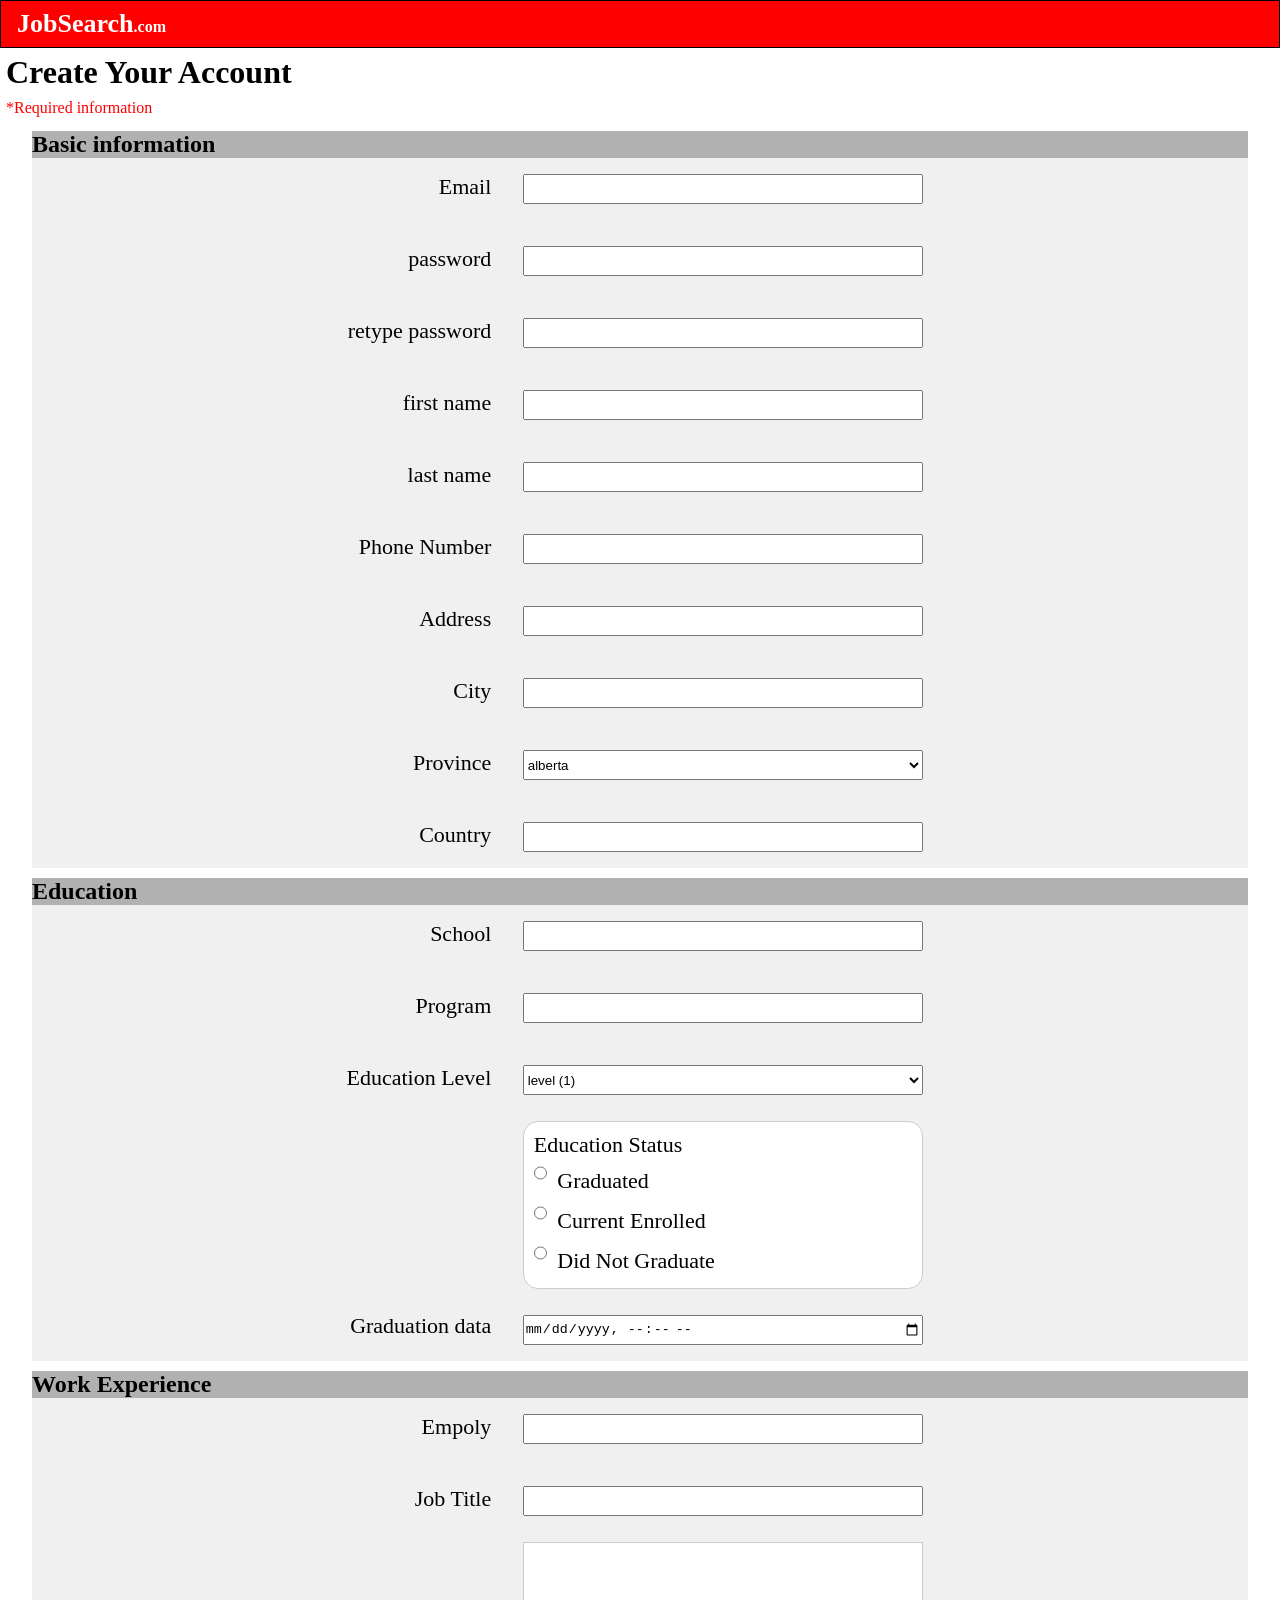
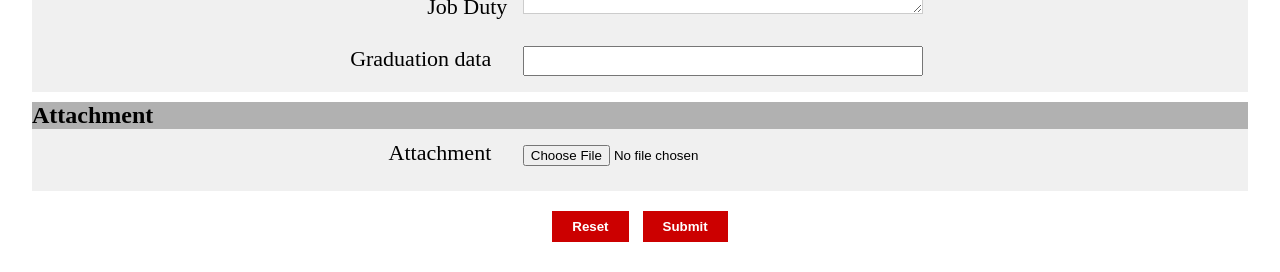
<file: task/index.html>
<!doctype html>
<html lang="en">
  <head>
    <meta charset="UTF-8" />
    <meta name="viewport" content="width=device-width, initial-scale=1.0" />
    <title>Task Creativa</title>
    <link rel="stylesheet" href="style.css" />
    <link
      rel="shortcut icon"
      href="imges/list_task_tasklist_checklist_check_icon_145964.png"
      type="image/x-icon"
    />
  </head>
  <body>
    <div class="continer">
      <div class="header">JobSearch<span>.com</span></div>
    </div>

    <div class="title">
      <h1>Create Your Account</h1>
      <p>*Required information</p>
    </div>

    <div class="section">
      <div class="section-title">
        <h2>Basic information</h2>
      </div>
      <div class="section-content">
        <div class="row">
          <label>Email</label>
          <input name="mail" type="email" />
        </div>
        <div class="row">
          <label>password</label>
          <input name="password" type="password" />
        </div>
        <div class="row">
          <label>retype password</label>
          <input name="re-password" type="password" />
        </div>
        <div class="row">
          <label>first name</label>
          <input name="FName" type="text" />
        </div>
        <div class="row">
          <label>last name</label>
          <input name="LName" type="text" />
        </div>
        <div class="row">
          <label>Phone Number</label>
          <input name="PNum" type="text" />
        </div>
        <div class="row">
          <label>Address</label>
          <input name="Address" type="text" />
        </div>
        <div class="row">
          <label>City</label>
          <input name="City" type="text" />
        </div>
        <div class="row">
          <label>Province</label>
          <select name="Province">
            <option value="alberta">alberta</option>
            <option value="El-marj">El-marj</option>
            <option value="Ain Shams">Ain Shams</option>
          </select>
        </div>
        <div class="row">
          <label>Country</label>
          <input name="Country" type="text" />
        </div>
      </div>
    </div>
    <div class="section">
      <div class="section-title">
        <h2>Education</h2>
      </div>
      <div class="section-content">
        <div class="row">
          <label>School</label>
          <input name="School" type="text" />
        </div>
        <div class="row">
          <label>Program</label>
          <input name="Program" type="text" />
        </div>
        <div class="row">
          <label>Education Level</label>
          <select name="E-L">
            <option value="1">level (1)</option>
            <option value="2">level (2)</option>
            <option value="3">level (3)</option>
            <option value="4">level (4)</option>
          </select>
        </div>

        <div class="row">
          <label></label>
          <div class="radio-box">
            <p>Education Status</p>
            <div class="radio-options">
              <input type="radio" id="graduated" name="edu_status" />
              <label for="graduated" class="radio-label">Graduated</label><br />

              <input type="radio" id="current" name="edu_status" />
              <label for="current" class="radio-label">Current Enrolled</label
              ><br />

              <input type="radio" id="didnot" name="edu_status" />
              <label for="didnot" class="radio-label">Did Not Graduate</label>
            </div>
          </div>
        </div>
        <div class="row">
          <label>Graduation data</label>
          <input name="G-D" type="datetime-local" />
        </div>
      </div>
    </div>
    <div class="section">
      <div class="section-title">
        <h2>Work Experience</h2>
      </div>
      <div class="section-content">
        <div class="row">
          <label>Empoly</label>
          <input name="Empoly" type="text" />
        </div>
        <div class="row">
          <label>Job Title</label>
          <input name="J-T" type="text" />
        </div>
        <div class="row">
          <label>Job Duty</label>
          <textarea name="job_duty" rows="4"></textarea>
        </div>
        <div class="row">
          <label>Graduation data</label>
          <input name="Work-Year" type="text" />
        </div>
      </div>
    </div>
    <div class="section">
      <div class="section-title">
        <h2>Attachment</h2>
      </div>
      <div class="section-content">
        <div class="row">
          <label>Attachment</label>
          <input name="Empoly" type="file" />
        </div>
      </div>
    </div>
    <div class="buttons-row">
      <button type="reset" class="btn-reset">Reset</button>
      <button type="submit" class="btn-submit">Submit</button>
    </div>
  </body>
</html>
</file>
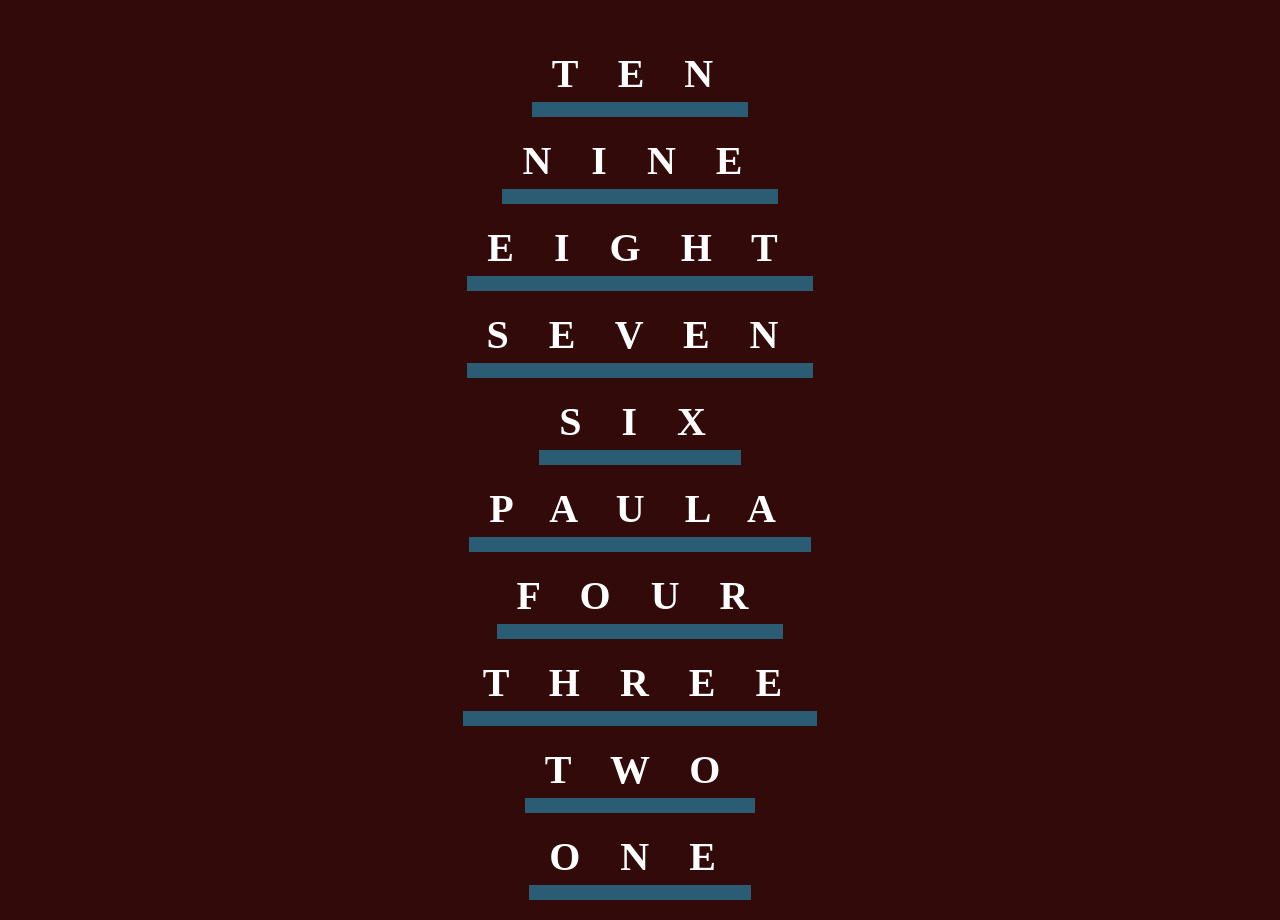
<file: task2/index.html>
<!DOCTYPE html>
<html lang="en">
<head>
    <meta charset="UTF-8" />
    <meta name="viewport" content="width=device-width, initial-scale=1.0" />
    <title>Task Creativa</title>
    <link rel="stylesheet" href="style.css" />
    <link
      rel="shortcut icon"
      href="list_task_tasklist_checklist_check_icon_145964.png"
      type="image/x-icon"
    />
</head>
<body>
    <div class="container">
        <div class="word">T E N</div><br>
        <div class="word">N I N E</div><br>
        <div class="word">E I G H T</div><br>
        <div class="word">S E V E N</div><br>
        <div class="word">S I X</div><br>
        <div class="word" id="paula">P A U L A</div><br>
        <div class="word">F O U R</div><br>
        <div class="word">T H R E E</div><br>
        <div class="word">T W O</div><br>
        <div class="word">O N E</div>
    </div>
</body>
</html>
</file>
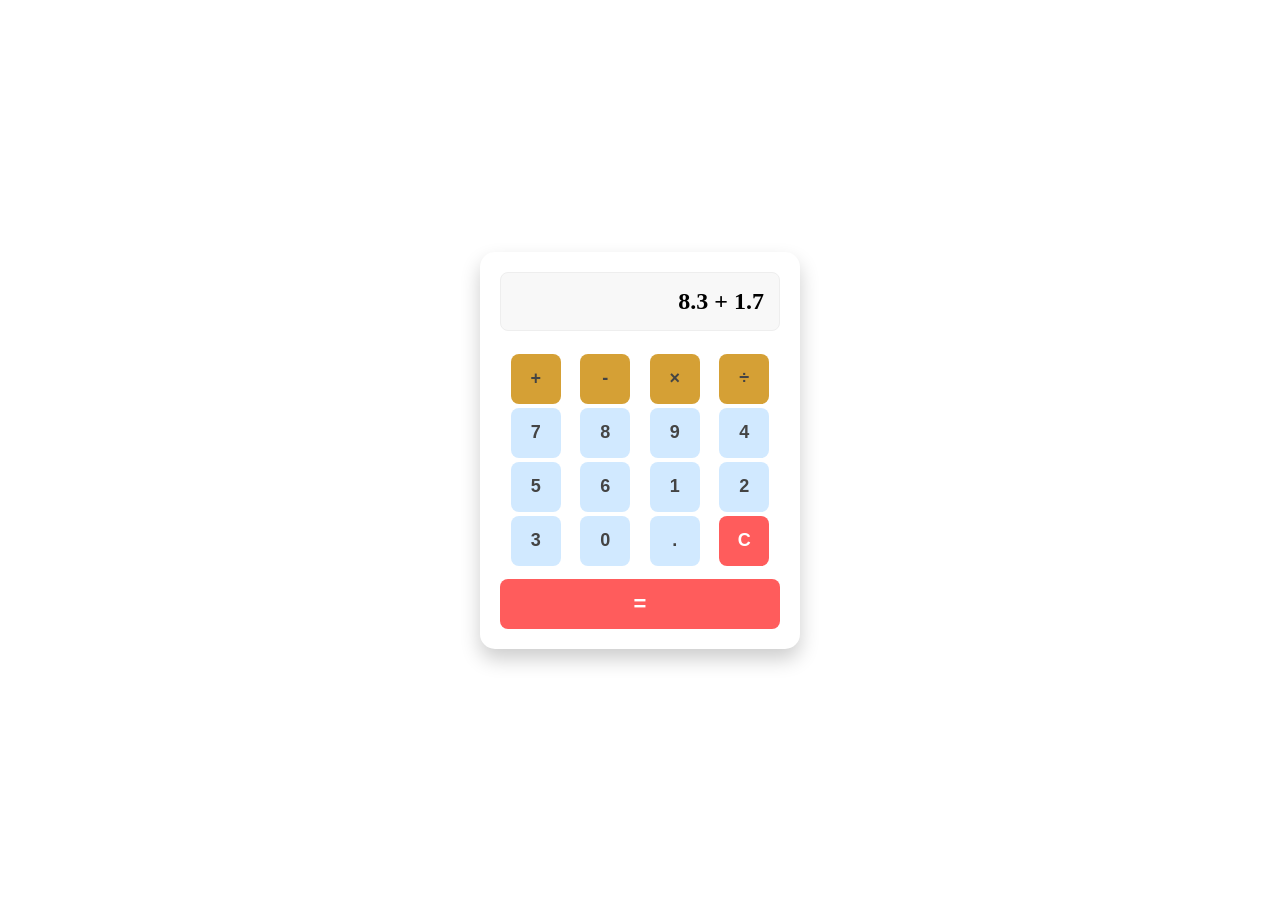
<file: task3/index.html>
<!DOCTYPE html>
<html lang="en">
<head>
    <meta charset="UTF-8">
    <title>Calculator Task</title>
    <link rel="stylesheet" href="style.css">
</head>
<body>
    <div class="card">
        <div class="screen">8.3 + 1.7</div>
        
        <table>
            <tr>
                <td><button class="btn-orange">+</button></td>
                <td><button class="btn-orange">-</button></td>
                <td><button class="btn-orange">×</button></td>
                <td><button class="btn-orange">÷</button></td>
            </tr>
            <tr>
                <td><button class="btn-blue">7</button></td>
                <td><button class="btn-blue">8</button></td>
                <td><button class="btn-blue">9</button></td>
                <td><button class="btn-blue">4</button></td>
            </tr>
            <tr>
                <td><button class="btn-blue">5</button></td>
                <td><button class="btn-blue">6</button></td>
                <td><button class="btn-blue">1</button></td>
                <td><button class="btn-blue">2</button></td>
            </tr>
            <tr>
                <td><button class="btn-blue">3</button></td>
                <td><button class="btn-blue">0</button></td>
                <td><button class="btn-blue">.</button></td>
                <td><button class="btn-red">C</button></td>
            </tr>
        </table>
        
        <button class="btn-equal">=</button>
    </div>
</body>
</html>
</file>
<file: task/style.css>
* {
  margin: 0;
  padding: 0;
  box-sizing: border-box;
}
.continer {
  width: 100%;
  border: 1px solid #000;
}
.header {
  background-color: red;
  font-size: 26px;
  font-weight: bold;
  padding: 8px 16px;
  color: white;
}
.header span {
  font-size: 16px;
}
.title {
  padding: 6px;
}
.title p {
  color: red;
  margin: 8px 0px;
}
.section {
  text-align: center;
  width: 95%;
  margin: auto;
}
.section-title {
  background-color: #b1b1b1;
  color: black;
  text-align: left;
}
.section-content {
  background-color: #f0f0f0;
  font-size: 22px;
}
.section-content .row input {
  width: 400px;
  margin: 16px;
  height: 30px;
}
.section-content .row select {
  width: 400px;
  margin: 16px;
  height: 30px;
}
.row {
  text-align: center;
  margin-bottom: 10px;
}
.row label {
  display: inline-block;
  width: 150px;
  text-align: right;
  margin-right: 10px;
}
.radio-box {
  display: inline-block;
  width: 400px;
  border: 1px solid #ccc;
  padding: 10px;
  background-color: #fff;
  text-align: left;
  border-radius: 15px;
}

.radio-box input[type="radio"] {
  width: auto !important;
  margin: 0 5px 10px 0 !important;
}

.radio-box label {
  width: auto !important;
  display: inline !important;
  text-align: left !important;
}
.section-content .row textarea {
  width: 400px;
  padding: 5px;
  border: 1px solid #ccc;
}

.buttons-row {
    text-align: center; 
    margin-top: 20px;
    padding-bottom: 30px; 
}

.btn-reset, .btn-submit {
    background-color: #cc0000; 
    color: white;
    border: none;
    padding: 8px 20px;
    font-weight: bold;
    cursor: pointer;
    margin: 0 5px; 
}
</file>
<file: task2/style.css>
body {
    background-color: #320a0a;
    margin: 0;
    padding: 0;
}

.container {
    text-align: center;
    padding-top: 50px;
}

.word {
    display: inline-block;
    color: white;
    font-weight: bold;
    font-size: 40px;
    letter-spacing: 15px;
    border-bottom: 15px solid #2a5d74;
    margin-bottom: 20px;
    padding: 0 20px 5px 20px;
}

#paula.word:hover{
font-size: 60px;
transition: 1s;
color: gold;
}
</file>
<file: task3/style.css>
body {
  height: 100vh;
  display: flex;
  justify-content: center;
  align-items: center;
  margin: 0;
}

.card {
  background-color: white;
  padding: 20px;
  border-radius: 15px;
  box-shadow: 0 10px 20px rgba(0, 0, 0, 0.2);
  width: 280px;
  text-align: center;
}

.screen {
  background-color: #f8f8f8;
  padding: 15px;
  border-radius: 8px;
  text-align: right;
  font-size: 24px;
  font-weight: bold;
  margin-bottom: 20px;
  border: 1px solid #eee;
}

table {
  width: 100%;
}

button {
  width: 50px;
  height: 50px;
  border-radius: 8px;
  border: none;
  font-size: 18px;
  font-weight: bold;
}

.btn-orange {
  background-color: #d5a035;
  color: #444;
}
.btn-blue {
  background-color: #d1e9ff;
  color: #444;
}
.btn-red {
  background-color: #ff5c5c;
  color: white;
}

.btn-equal {
  width: 100%;
  height: 50px;
  background-color: #ff5c5c;
  color: white;
  margin-top: 10px;
  border-radius: 8px;
  font-size: 22px;
}
</file>
